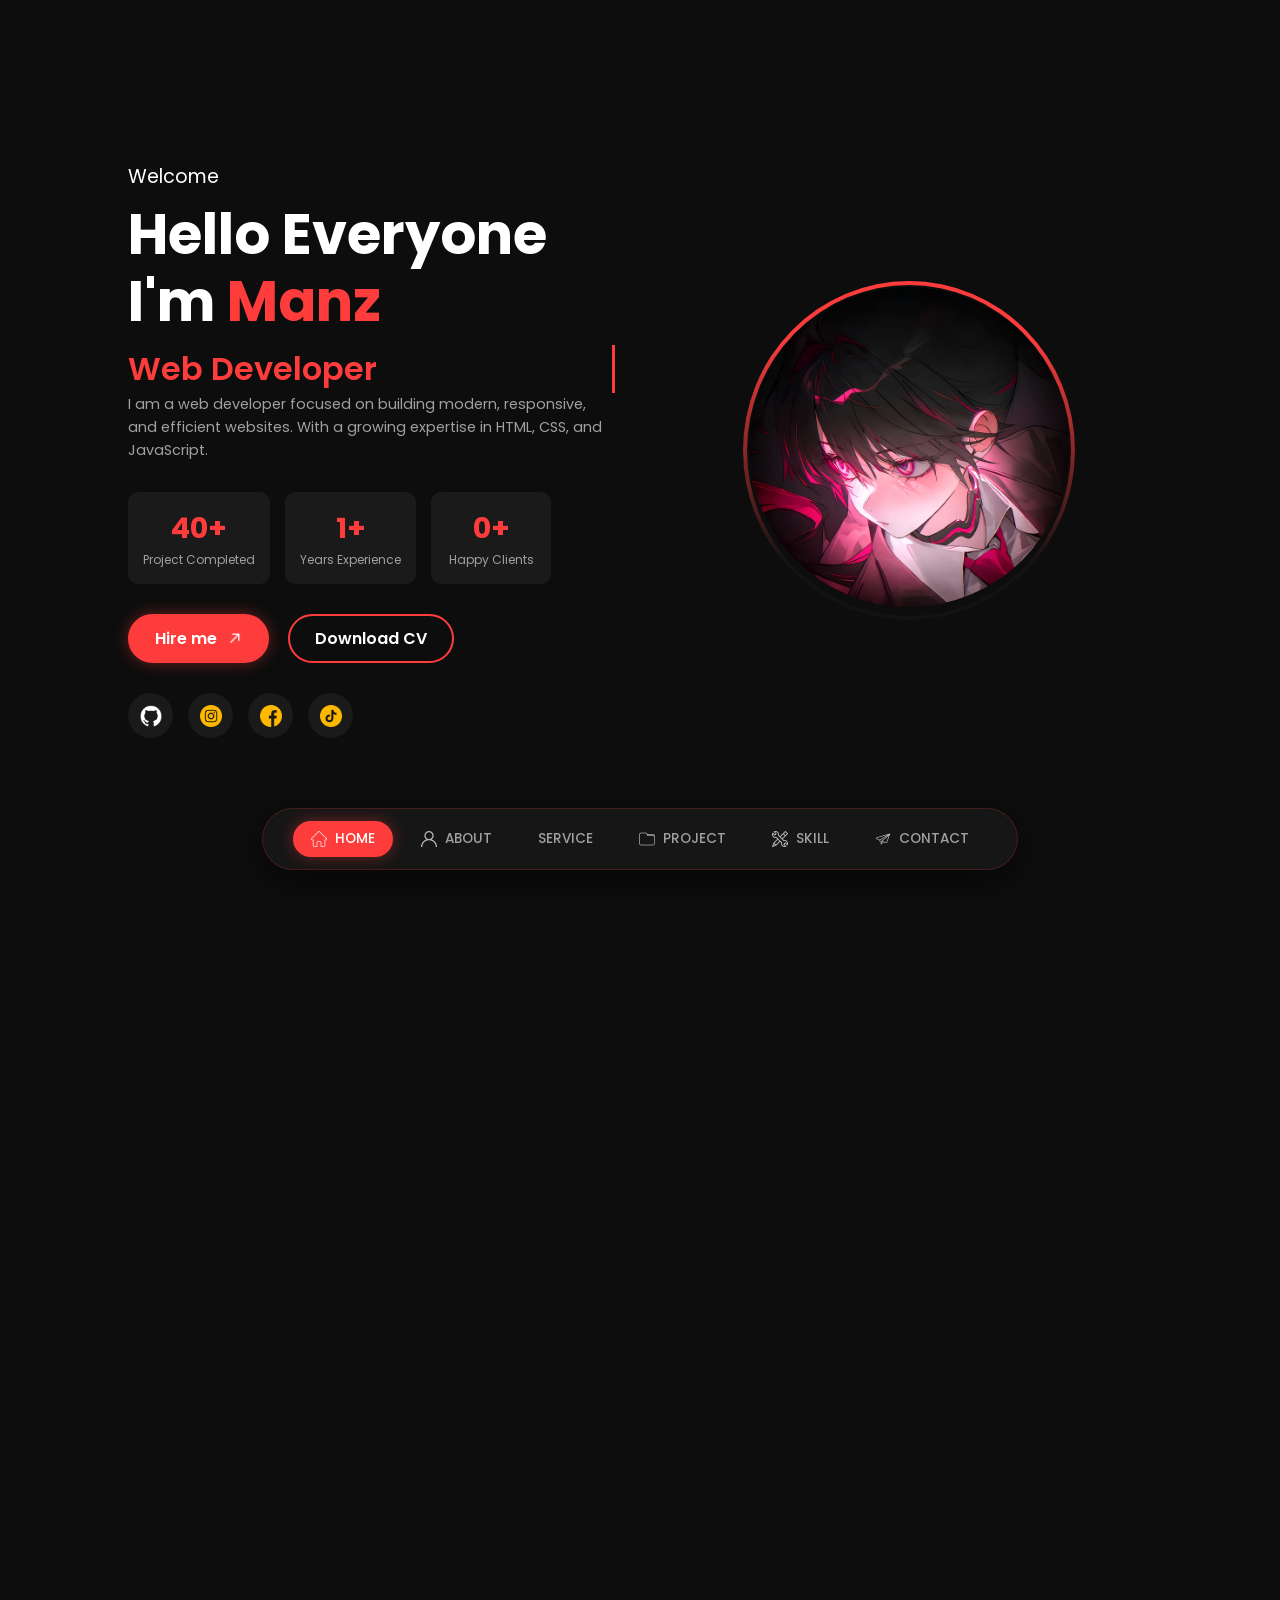
<file: index.html>
<!DOCTYPE html>
<html lang="en">
<head>
    <meta charset="UTF-8">
    <meta name="viewport" content="width=device-width, initial-scale=1.0">
    <title>Manz. - Portfolio</title>
    <!-- Google Fonts -->
    <link href="https://fonts.googleapis.com/css2?family=Poppins:wght@300;400;600;700&display=swap" rel="stylesheet">
    <link rel="stylesheet" href="style/style.css">
</head>
<body oncontextmenu="return false;">

    <!-- Navbar -->
    <header>
        <div class="logo-mobile">Manz<span>.</span></div>
        <div class="menu-toggle" id="mobile-menu">
            <span class="bar"></span>
            <span class="bar"></span>
            <span class="bar"></span>
        </div>
        <nav class="navbar">
            <a href="#home" class="active"><img src="image and icon/icon/home-nav-icon.png" class="nav-icon" alt=""> HOME</a>
            <a href="#about"><img src="image and icon/icon/about-nav-icon.png" class="nav-icon" alt=""> ABOUT</a>
            <a href="#service">SERVICE</a>
            <a href="#project"><img src="image and icon/icon/project-nav-icon.png" class="nav-icon" alt=""> PROJECT</a>
            <a href="#skill"><img src="image and icon/icon/skills-nav-icon.png" class="nav-icon" alt=""> SKILL</a>
            <a href="#contact"><img src="image and icon/icon/contact-nav-icon.png" class="nav-icon" alt=""> CONTACT</a>
        </nav>
    </header>

    <!-- Halaman Utama (Hero Section) -->
    <section class="home" id="home">
        <div class="home-content anim-scroll">
            <h4>Welcome</h4>
            <h1>Hello Everyone I'm <span>Manz</span></h1>
            <p>I am a web developer focused on building modern, responsive, and efficient websites. With a growing expertise in HTML, CSS, and JavaScript.</p>
            
            <div class="stats">
                <div class="stat-box">
                    <h2>40+</h2>
                    <p>Project Completed</p>
                </div>
                <div class="stat-box">
                    <h2>1+</h2>
                    <p>Years Experience</p>
                </div>
                <div class="stat-box">
                    <h2>0+</h2>
                    <p>Happy Clients</p>
                </div>
            </div>

            <div class="home-buttons">
                <a href="#contact" class="btn btn-primary">Hire me <img src="image and icon/icon/up-right-arrow.png" class="btn-icon" alt=""></a>
                <a href="#" class="btn btn-secondary">Download CV</a>
            </div>

            <div class="social-icons">
                <a href="#"><img src="image and icon/icon/github-icon.png" alt="Github"></a>
                <a href="#"><img src="image and icon/icon/yellow-ig-icon.png" alt="Instagram"></a>
                <a href="#"><img src="image and icon/icon/yellow-fb-icon.png" alt="Facebook"></a>
                <a href="#"><img src="image and icon/icon/yellow-tiktok-icon.png" alt="Tiktok"></a>
            </div>
        </div>

        <div class="home-image anim-scroll">
            <div class="image-wrapper wrapper-circle animated-border">
                <span></span>
                <img src="image and icon/image/image1.jpg" alt="Manz" class="profile-img img-circle">
            </div>
        </div>
    </section>

    <!-- Halaman About -->
    <section class="about" id="about">
        <div class="about-image anim-scroll">
            <div class="image-wrapper animated-border">
                <span></span>
                <img src="image and icon/image/image1.jpg" alt="About Manz" class="profile-img">
            </div>
        </div>

        <div class="about-content anim-scroll">
            <h2 class="section-title">About me</h2>
            <p>Hi, my name is Manz. I am a web developer and creative designer passionate about building digital experiences that are not only functional but also aesthetic. I believe that great work is born from a combination of precise logic and boundless creativity.</p>
            
            <div class="contact-info">
                <!-- My Address dihapus sesuai permintaan -->
                <div class="info-box">
                    <img src="image and icon/icon/yellow-phone-icon.png" alt="Phone">
                    <div>
                        <h4>My Phone Number</h4>
                        <p>+62 856-0380-4074</p>
                    </div>
                </div>
                <div class="info-box border-red">
                    <img src="image and icon/icon/yellow-email-icon.png" alt="Email">
                    <div>
                        <h4>Email</h4>
                        <p>hakimrahman1807@gmail.com</p>
                    </div>
                </div>
            </div>
        </div>
    </section>

    <!-- Service Section -->
    <section class="service" id="service">
        <div class="container-full anim-scroll">
            <div class="service-grid">
                <!-- Service 1: Web Development -->
                <div class="service-card">
                    <div class="service-icon">
                        <svg width="24" height="24" viewBox="0 0 24 24" fill="none" stroke="currentColor" stroke-width="2.5" stroke-linecap="round" stroke-linejoin="round"><polyline points="16 18 22 12 16 6"></polyline><polyline points="8 6 2 12 8 18"></polyline></svg>
                    </div>
                    <h3>Web Development</h3>
                    <p>Crafting high-performance, responsive, and SEO-friendly websites using the latest frameworks to help your business stand out in the digital world.</p>
                    <div class="service-tags">
                        <span>React</span>
                        <span>Next.js</span>
                        <span>Deployment</span>
                    </div>
                </div>

                <!-- Service 2: UI/UX Designer -->
                <div class="service-card">
                    <div class="service-icon">
                        <svg width="24" height="24" viewBox="0 0 24 24" fill="none" stroke="currentColor" stroke-width="2.5" stroke-linecap="round" stroke-linejoin="round"><path d="M12 19l7-7 3 3-7 7-3-3z"></path><path d="M18 13l-1.5-7.5L2 2l3.5 14.5L13 18l5-5z"></path><path d="M2 2l7.586 7.586"></path><circle cx="11" cy="11" r="2"></circle></svg>
                    </div>
                    <h3>UI/UX Designer</h3>
                    <p>Designing intuitive and visually stunning user interfaces that focus on seamless user experience for web and mobile apps.</p>
                    <div class="service-tags">
                        <span>Figma</span>
                        <span>Canva</span>
                        <span>Wireframing</span>
                    </div>
                </div>

                <!-- Service 3: IT Support & Hardware -->
                <div class="service-card">
                    <div class="service-icon">
                        <svg width="24" height="24" viewBox="0 0 24 24" fill="none" stroke="currentColor" stroke-width="2.5" stroke-linecap="round" stroke-linejoin="round"><rect x="2" y="3" width="20" height="14" rx="2" ry="2"></rect><line x1="8" y1="21" x2="16" y2="21"></line><line x1="12" y1="17" x2="12" y2="21"></line></svg>
                    </div>
                    <h3>IT Support & Hardware</h3>
                    <p>Providing expert technical support, hardware troubleshooting, and custom PC builds tailored for your specific needs.</p>
                    <div class="service-tags">
                        <span>Troubleshooting</span>
                        <span>Hardware</span>
                    </div>
                </div>
            </div>
        </div>
    </section>

    <!-- Projects Section -->
    <section class="project" id="project">
        <div class="container-full anim-scroll">
            <h2 class="section-title center">My <span>Projects</span></h2>
            <div class="project-grid">
                <div class="project-card"><img src="image and icon/image/example-project-1.png" alt="Project 1"></div>
                <div class="project-card"><img src="image and icon/image/example-project-2.png" alt="Project 2"></div>
                <div class="project-card"><img src="image and icon/image/example-project-3.png" alt="Project 3"></div>
                <div class="project-card"><img src="image and icon/image/example-project-4.png" alt="Project 4"></div>
                <div class="project-card"><img src="image and icon/image/example-project-5.png" alt="Project 5"></div>
            </div>
        </div>
    </section>

    <!-- Skills Section -->
    <section class="skill" id="skill">
        <div class="container-full anim-scroll">
            <h2 class="section-title center">My <span>Skills</span></h2>
            <div class="skill-grid">
                <img src="image and icon/icon/html-icon.png" alt="HTML">
                <img src="image and icon/icon/css-icon.png" alt="CSS">
                <img src="image and icon/icon/js-icon.png" alt="JavaScript">
                <img src="image and icon/icon/react-icon.png" alt="React">
                <img src="image and icon/icon/nodeJS-icon.png" alt="NodeJS">
                <img src="image and icon/icon/express-js-icon.png" alt="ExpressJS">
                <img src="image and icon/icon/mongoDB-icon.png" alt="MongoDB">
                <img src="image and icon/icon/git-icon.png" alt="Git">
                <img src="image and icon/icon/github-icon.png" alt="GitHub">
                <img src="image and icon/icon/figma-icon.png" alt="Figma">
                <img src="image and icon/icon/capcut-icon.png" alt="Capcut">
            </div>
        </div>
    </section>

    <!-- Contact Me Section -->
    <section class="contact" id="contact">
        <div class="container-full anim-scroll">
            <div class="contact-wrapper">
                
                <!-- Kiri: Contact Me & WhatsApp -->
                <div class="contact-left">
                    <h2 class="section-title">Contact <span>Me</span></h2>
                    <p>Let's build something great together. Have a project in mind or just want to chat about the latest in web tech? I'm always open to discussing new opportunities, creative ideas, or ways to help your vision come to life. Drop me a message and I'll get back to you as soon as I can!</p>
                    
                    <a href="https://wa.me/6285603804074" target="_blank" class="contact-card">
                        <svg width="24" height="24" viewBox="0 0 24 24" fill="none" stroke="currentColor" stroke-width="2" stroke-linecap="round" stroke-linejoin="round"><path d="M22 16.92v3a2 2 0 0 1-2.18 2 19.79 19.79 0 0 1-8.63-3.07 19.5 19.5 0 0 1-6-6 19.79 19.79 0 0 1-3.07-8.67A2 2 0 0 1 4.11 2h3a2 2 0 0 1 2 1.72 12.84 12.84 0 0 0 .7 2.81 2 2 0 0 1-.45 2.11L8.09 9.91a16 16 0 0 0 6 6l1.27-1.27a2 2 0 0 1 2.11-.45 12.84 12.84 0 0 0 2.81.7A2 2 0 0 1 22 16.92z"></path></svg>
                        <div class="card-info">
                            <h3>My WhatsApp</h3>
                            <span>need help? Contact me</span>
                        </div>
                    </a>
                </div>

                <!-- Kanan: Send Email Form -->
                <div class="contact-right">
                    <h2 class="section-title">Send <span>Email</span></h2>
                    <!-- formsubmit.co akan otomatis mengirimkan isi ke email yang di-set di action -->
                    <form action="https://formsubmit.co/hakimrahman1807@gmail.com" method="POST" class="contact-form">
                        <input type="text" name="name" placeholder="Your name" required>
                        <input type="email" name="email" placeholder="Your email" required>
                        <textarea name="message" placeholder="whats up bro" rows="4" required></textarea>
                        
                        <!-- Konfigurasi tambahan agar tidak diarahkan ke halaman aneh setelah kirim email -->
                        <input type="hidden" name="_captcha" value="false">
                        
                        <button type="submit" class="btn-submit">Kirim</button>
                    </form>
                </div>
                
            </div>
        </div>
    </section>

    <script src="data/script.js"></script>
</body>
</html>
</file>
<file: style/style.css>
/* Reset CSS & Keamanan Web */
:root {
    --bg-color: #0d0d0d;
    --text-color: #ffffff;
    --primary-color: #ff3c3c;
    --gray-color: #a0a0a0;
    --box-bg: #1a1a1a;
}

* {
    margin: 0; padding: 0; box-sizing: border-box;
    text-decoration: none; list-style: none;
    font-family: 'Poppins', sans-serif;
    user-select: none; -webkit-user-select: none;
    -moz-user-select: none; -ms-user-select: none;
    -webkit-tap-highlight-color: transparent;
}

body { background-color: var(--bg-color); color: var(--text-color); overflow-x: hidden; scroll-behavior: smooth; }
span { color: var(--primary-color); }
.section-title { font-size: 2.5rem; margin-bottom: 1.5rem; }
.center { text-align: center; margin-bottom: 3rem; }
section { padding: 100px 10%; min-height: 100vh; display: flex; align-items: center; justify-content: center; }
.container-full { width: 100%; }

/* --- ANIMASI MUNCUL/HILANG (FADE IN & FADE OUT) --- */
.anim-scroll { opacity: 0; transform: translateY(40px); transition: all 0.8s ease-out; }
.anim-scroll.show { opacity: 1; transform: translateY(0); }

/* --- NAVBAR --- */
header {
    position: fixed; bottom: 30px; left: 50%; transform: translateX(-50%);
    background: rgba(26, 26, 26, 0.75); padding: 12px 30px;
    border-radius: 40px; border: 1px solid rgba(255, 60, 60, 0.2);
    box-shadow: 0 10px 30px rgba(0, 0, 0, 0.5); z-index: 1000;
    backdrop-filter: blur(15px); display: flex; align-items: center; justify-content: center;
}
.logo-mobile, .menu-toggle { display: none; }
.navbar { display: flex; gap: 10px; }
.navbar a {
    color: var(--gray-color); font-size: 0.85rem; font-weight: 500;
    padding: 8px 18px; border-radius: 30px;
    transition: 0.3s; display: inline-flex; align-items: center; gap: 8px;
}
.navbar a:hover, .navbar a.active { color: white; background: var(--primary-color); box-shadow: 0 0 15px rgba(255, 60, 60, 0.4); }
.nav-icon { width: 16px; filter: brightness(0) invert(1); opacity: 0.7; }

/* Buttons */
.btn { padding: 10px 25px; border-radius: 30px; font-weight: 600; transition: 0.3s; display: inline-flex; align-items: center; gap: 10px; }
.btn-icon { width: 15px; filter: brightness(0) invert(1); }
.btn-primary { background-color: var(--primary-color); color: white; border: 2px solid var(--primary-color); box-shadow: 0 0 15px rgba(255, 60, 60, 0.4); }
.btn-primary:hover { box-shadow: 0 0 25px rgba(255, 60, 60, 0.8); }
.btn-secondary { background: transparent; color: white; border: 2px solid var(--primary-color); margin-left: 15px; }
.btn-secondary:hover { background-color: var(--primary-color); }

/* HOME SECTION */
.home { display: flex; gap: 50px; justify-content: space-between; }
.home-content { flex: 1; }
.home-content h4 { font-size: 1.2rem; font-weight: 400; }
.home-content h1 { font-size: 3.5rem; line-height: 1.2; margin: 10px 0; }
.home-content p { color: var(--gray-color); font-size: 0.9rem; line-height: 1.6; margin-bottom: 30px; max-width: 500px; }
.stats { display: flex; gap: 15px; margin-bottom: 30px; }
.stat-box { background: var(--box-bg); padding: 15px; border-radius: 10px; text-align: center; min-width: 120px; }
.stat-box h2 { color: var(--primary-color); font-size: 1.8rem; }
.stat-box p { color: var(--gray-color); font-size: 0.75rem; margin: 0; }
.social-icons { margin-top: 30px; display: flex; gap: 15px; }
.social-icons a { display: flex; align-items: center; justify-content: center; width: 45px; height: 45px; border-radius: 50%; background: var(--box-bg); transition: 0.3s; }
.social-icons img { width: 22px; height: 22px; }
.social-icons a:hover { background: rgba(255, 60, 60, 0.2); box-shadow: 0 0 10px var(--primary-color); border: 1px solid var(--primary-color); }

/* GAMBAR & EFEK BORDER MERAH */
.home-image, .about-image { flex: 1; display: flex; justify-content: center; }
.image-wrapper { position: relative; border-radius: 15px; padding: 6px; overflow: hidden; background: rgba(255,255,255,0.02); }
.wrapper-circle { border-radius: 50%; }
.wrapper-circle::after { border-radius: 50% !important; }

.animated-border::before {
    content: ''; position: absolute; top: -50%; left: -50%; width: 200%; height: 200%;
    background: linear-gradient(0deg, transparent, transparent, var(--primary-color), var(--primary-color));
    transform-origin: bottom right; animation: animateBorder 6s linear infinite;
}
.animated-border::after {
    content: ''; position: absolute; inset: 4px;
    background: var(--bg-color); border-radius: 12px; z-index: 1;
}
@keyframes animateBorder {
    0% { transform: rotate(0deg); }
    100% { transform: rotate(360deg); }
}

.profile-img { width: 300px; height: 450px; object-fit: cover; border-radius: 10px; position: relative; z-index: 2; }
.img-circle { width: 320px; height: 320px; border-radius: 50%; }

/* ABOUT SECTION */
.about { display: flex; gap: 60px; justify-content: space-between; }
.about-content { flex: 1; }
.about-content p { color: var(--gray-color); font-size: 0.9rem; line-height: 1.8; margin-bottom: 30px; }
.contact-info { display: flex; flex-direction: column; gap: 15px; }
.info-box { display: flex; align-items: center; gap: 20px; background: var(--box-bg); padding: 15px 25px; border-radius: 10px; }
.info-box.border-red { border: 1px solid var(--primary-color); }
.info-box img { width: 30px; height: 30px; }
.info-box h4 { font-size: 1rem; margin-bottom: 5px; }
.info-box p { color: var(--gray-color); font-size: 0.9rem; }

/* SERVICE SECTION */
.service { flex-direction: column; }
.service-grid { display: grid; grid-template-columns: repeat(auto-fit, minmax(320px, 1fr)); gap: 25px; max-width: 1100px; margin: 0 auto; }
.service-card { background: var(--box-bg); padding: 40px 30px; border-radius: 15px; text-align: center; border: 1px solid transparent; transition: 0.4s ease; display: flex; flex-direction: column; align-items: center; }
.service-card:hover { border-color: var(--primary-color); box-shadow: 0 0 20px rgba(255, 60, 60, 0.15); }
.service-icon { width: 65px; height: 65px; background: var(--primary-color); border-radius: 50%; display: flex; align-items: center; justify-content: center; margin-bottom: 25px; color: white; }
.service-card h3 { font-size: 1.3rem; margin-bottom: 15px; letter-spacing: 0.5px; }
.service-card p { color: var(--gray-color); font-size: 0.85rem; line-height: 1.6; margin-bottom: 25px; flex-grow: 1; }
.service-tags { display: flex; gap: 8px; justify-content: center; flex-wrap: wrap; }
.service-tags span { background: rgba(255, 60, 60, 0.1); color: var(--primary-color); border: 1px solid rgba(255, 60, 60, 0.3); padding: 6px 14px; border-radius: 20px; font-size: 0.75rem; font-weight: 600; }

/* PROJECT SECTION */
.project { flex-direction: column; }
.project-grid { display: grid; grid-template-columns: repeat(auto-fit, minmax(280px, 1fr)); gap: 20px; }
.project-card { border-radius: 10px; overflow: hidden; border: 2px solid transparent; transition: 0.3s; cursor: pointer; }
.project-card img { width: 100%; height: 200px; object-fit: cover; transition: 0.5s; }
.project-card:hover { border-color: var(--primary-color); box-shadow: 0 0 15px rgba(255, 60, 60, 0.3); }

/* SKILL SECTION */
.skill { flex-direction: column; }
.skill-grid { display: flex; flex-wrap: wrap; justify-content: center; gap: 30px; max-width: 800px; margin: 0 auto; }
.skill-grid img { width: 70px; height: 70px; object-fit: contain; background: var(--box-bg); padding: 15px; border-radius: 15px; transition: 0.3s; }
.skill-grid img:hover { transform: translateY(-10px); box-shadow: 0 5px 15px rgba(255, 60, 60, 0.4); border: 1px solid var(--primary-color); }

/* --- CONTACT ME SECTION --- */
.contact { padding-bottom: 150px; }
.contact-wrapper { display: flex; gap: 60px; justify-content: space-between; max-width: 1100px; margin: 0 auto; }
.contact-left, .contact-right { flex: 1; }
.contact-left p { color: var(--gray-color); font-size: 0.9rem; line-height: 1.8; margin-bottom: 30px; padding-right: 15px; }

/* Styling Kartu WhatsApp merah gelap */
.contact-card {
    display: flex; align-items: center; gap: 20px;
    background: #331111; /* Warna merah gelap */
    padding: 20px 25px; border-radius: 10px;
    text-decoration: none; color: white;
    transition: 0.3s; border: 1px solid rgba(255, 60, 60, 0.1);
}
.contact-card:hover { background: #4a1c1c; border-color: var(--primary-color); }
.contact-card svg { color: white; width: 28px; height: 28px; }
.contact-card h3 { font-size: 1.1rem; font-weight: 600; margin-bottom: 3px; }
.contact-card span { color: #885555; font-size: 0.85rem; }

/* Styling Formulario Email */
.contact-form { display: flex; flex-direction: column; gap: 15px; }
.contact-form input, .contact-form textarea {
    width: 100%; background: transparent;
    border: 1px solid rgba(255,255,255,0.1);
    padding: 15px 20px; border-radius: 10px;
    color: white; font-size: 0.95rem; outline: none;
    transition: 0.3s; font-family: 'Poppins', sans-serif;
}
.contact-form input::placeholder, .contact-form textarea::placeholder { color: #666; }
.contact-form input:focus, .contact-form textarea:focus { border-color: var(--primary-color); box-shadow: 0 0 10px rgba(255,60,60,0.2); }
.contact-form textarea { resize: none; height: 120px; }

.btn-submit {
    background: var(--primary-color); color: white;
    border: none; padding: 15px; border-radius: 30px;
    font-size: 1rem; font-weight: 600; cursor: pointer; transition: 0.3s;
}
.btn-submit:hover { box-shadow: 0 0 20px rgba(255, 60, 60, 0.6); background: #ff4a4a; }

/* --- KHUSUS MONITOR HP --- */
@media (max-width: 900px) {
    header {
        position: fixed; top: 0; bottom: auto; left: 0; transform: none; width: 100%;
        border-radius: 0; border: none; border-bottom: 1px solid rgba(255,60,60,0.2);
        padding: 15px 5%; justify-content: space-between;
    }
    .logo-mobile { display: block; font-size: 1.5rem; font-weight: 700; color: var(--primary-color); }
    
    .menu-toggle { display: block; cursor: pointer; }
    .menu-toggle .bar { display: block; width: 25px; height: 3px; margin: 5px auto; transition: all 0.3s ease-in-out; background-color: white; }
    .menu-toggle.is-active .bar:nth-child(2) { opacity: 0; }
    .menu-toggle.is-active .bar:nth-child(1) { transform: translateY(8px) rotate(45deg); background-color: var(--primary-color); }
    .menu-toggle.is-active .bar:nth-child(3) { transform: translateY(-8px) rotate(-45deg); background-color: var(--primary-color); }

    .navbar {
        position: absolute; top: 60px; left: -100%; flex-direction: column;
        background: rgba(13, 13, 13, 0.98); width: 100%; height: calc(100vh - 60px);
        text-align: center; transition: 0.4s; backdrop-filter: blur(10px); gap: 20px; padding-top: 40px;
    }
    .navbar.active { left: 0; }
    .navbar a { margin: 0; font-size: 1.1rem; justify-content: center; width: 80%; margin: 0 auto; }

    .home, .about { flex-direction: column; text-align: center; padding-top: 100px; }
    .home-image, .about-image { margin-top: 40px; }
    .stats { justify-content: center; flex-wrap: wrap; }
    .social-icons { justify-content: center; }
    .contact-info { text-align: left; align-items: center; }
    .info-box { width: 100%; max-width: 400px; }
    
    .contact-wrapper { flex-direction: column; gap: 50px; }
    .contact-left p { padding-right: 0; }
}
</file>
